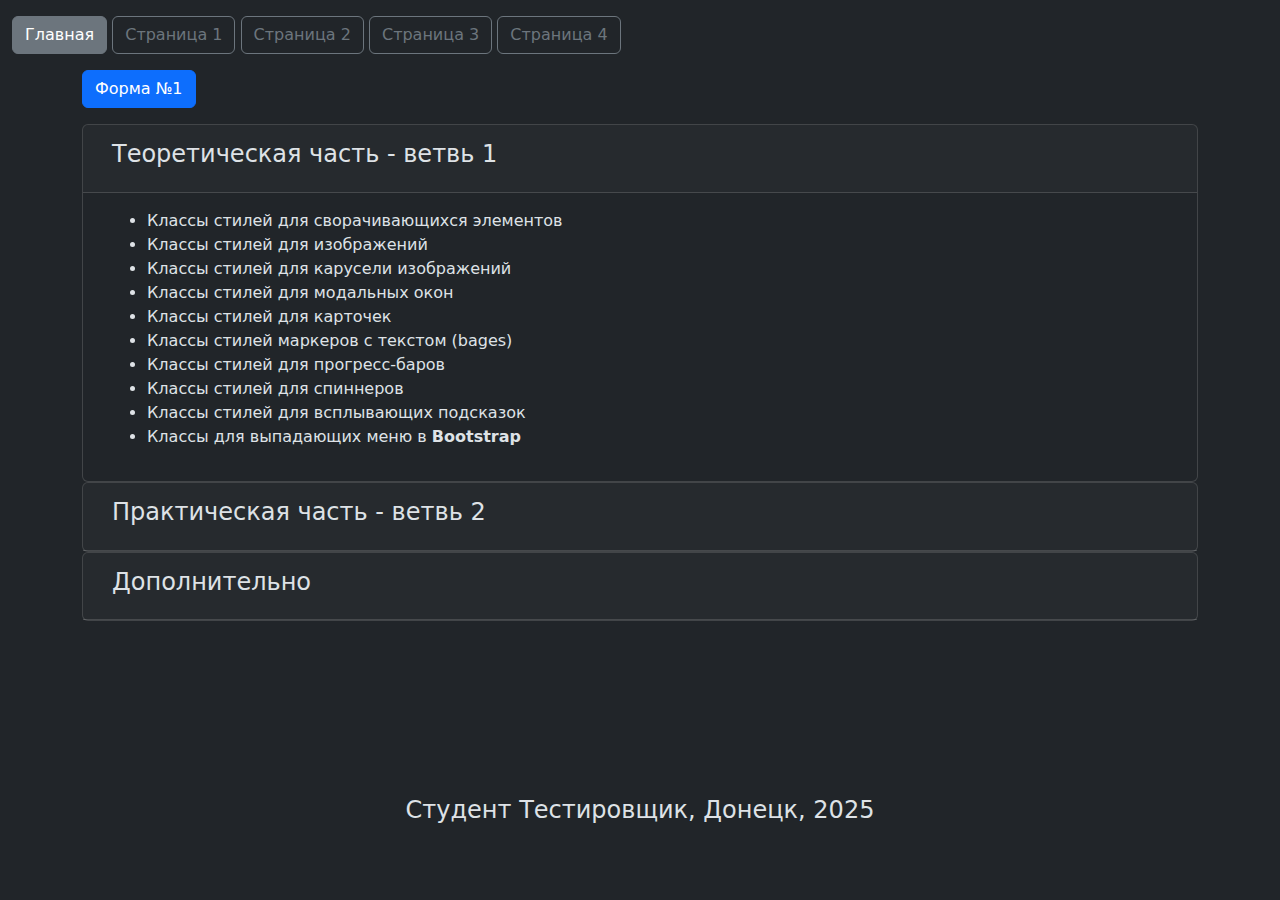
<file: index.html>
<!DOCTYPE html>
<html lang="en" data-bs-theme="dark">
    <head>
        <meta charset="UTF-8">
        <title>Задание на 11.03.2025 - применение Bootstrap</title>
    
        <!-- картинка для отображения в заголовке вкладки браузера -->
        <link href="/images/smile.png" rel="icon" type="image/x-icon">
    
        <!-- подключение стилей Bootstrap -->
        <link rel="stylesheet" href="/lib/css/bootstrap.min.css ">
        <script src="/lib/js/bootstrap.bundle.min.js"></script>

        <!-- подключение собственных стилей -->
        <link rel="stylesheet" href="/css/style.css" /> 
    </head>
    
    <body>
      <!-- навигация -->
      <nav class="container-fluid py-3">
          <a href="/index.html" class="btn btn-outline-secondary active">Главная</a>
          <a href="/htdocs/page01.html" class="btn btn-outline-secondary">Страница 1</a>
          <a href="/htdocs/page02.html" class="btn btn-outline-secondary">Страница 2</a>
          <a href="/htdocs/page03.html" class="btn btn-outline-secondary">Страница 3</a>
          <a href="/htdocs/pa`ge04.html" class="btn btn-outline-secondary">Страница 4</a>
      </nav>
    
      <!-- контент -->
      <main class="container">
        <!-- форма по заданию -->
        <a href="#collapsable-form1" class="btn btn-primary" data-bs-toggle="collapse">Форма №1</a>
        <div id="collapsable-form1" class="collapse">
            <figure>
                <img class="w-100" src="/images/forms/form1.png" alt="Форма 1 для верстки">
            </figure>

            <form class="ms-3" action="#" method="get" enctype="text/plain" >
                <fieldset>
                    <legend class="h5">Личная информация:</legend>
                    
                    <div class="mt-3">
                        <label class="form-label" for="name">Имя:</label>
                        <input class="form-control" type="text" name="name" id="name" maxlength="20" placeholder="Mickey" />
                    </div>

                    <div class="mt-1">
                        <label class="form-label" for="id-surname">Фамилия:</label>
                        <input class="form-control" type="text" name="surname" id="id-surname" maxlength="20" placeholder="Mouse" />
                    </div>
                    
                    <button class="my-3 btn btn-success" type="submit">Отправить</button>
                </fieldset>
            </form>
        </div>

        <div class="my-3" id="accordion">
            <div class="card">
                <div class="card-header">
                    <a class="btn" data-bs-toggle="collapse" href="#theory">
                        <h4>Теоретическая часть - ветвь 1</h4>
                    </a>
                </div>
                <div id="theory" class="collapse show" data-bs-parent="#accordion">
                    <div class="card-body">
                        <ul class="ms-3">
                            <li>Классы стилей для сворачивающихся элементов</li>
                            <li>Классы стилей для изображений</li>
                            <li>Классы стилей для карусели изображений</li>
                            <li>Классы стилей для модальных окон</li>
                            <li>Классы стилей для карточек </li>
                            <li>Классы стилей маркеров с текстом (bages)</li>
                            <li>Классы стилей для прогресс-баров</li>
                            <li>Классы стилей для спиннеров</li>
                            <li>Классы стилей для всплывающих подсказок</li>
                            <li>Классы для выпадающих меню в <b>Bootstrap</b></li>
                        </ul>
                    </div>
                </div>
            </div>
            <div class="card">
                <div class="card-header">
                    <a class="collapsed btn" data-bs-toggle="collapse" href="#practice">
                        <h4>Практическая часть - ветвь 2</h4>
                    </a>
                </div>
                <div id="practice" class="collapse" data-bs-parent="#accordion">
                    <div class="card-body">
                        <p>
                            Разработайте набор страниц HTML, используйте только стили Bootstrap. 
                            На главной странице сверстайте это задание на разработку, соблюдать типы шрифтов 
                            и их размеры не надо. <u>Использовать еще не пройденные классы Bootstrap для навигации 
                            не надо.</u> Используйте рассмотренные на занятии возможности Bootstrap, навигационное 
                            меню постройте на базе ссылок – кнопок в горизонтальной строке или вертикальном 
                            столбце.
                        </p>
                        <p>Набор страниц для разработки (размещать в блоке контента):</p>
                        
                        <ul class="ms-3">
                            <li>
                                <b>Главная страница:</b> при помощи элемента details разместите в верхней части 
                                форму по образцу <b>form1.png</b> из папки <b>templates</b> (фотографически точное 
                                воспроизведение 
                                формы не требуется), затем это задание на разработку
                            </li>
                            <li>
                                <b>Первая страница:</b> верстка формы ввода по образцу <b>form2.png</b> 
                                из папки <b>templates</b> (фотографически точное воспроизведение формы 
                                не требуется). 
                                Форму реализуйте в модальном окне. 
                            </li>
                            <li>
                                <b>Вторая страница:</b> верстка формы ввода сведений о пациенте: фамилия, имя, 
                                отчество, дата рождения, пол (две радиокнопки), симптомы (оформите в виде 
                                списка с множественным выбором): головная боль, повышенное давление, затрудненное 
                                дыхание, боли в шее, опции (оформите в виде чекбоксов или переключателей): 
                                требуется представитель (помощник), требуется кресло для транспортировки, 
                                требуется медицинское сопровождение, требуется приоритетное обслуживание.
                                Форму реализуйте в модальном окне. В сворачивающемся блоке на странице 
                                разместите этот пункт.
                            </li>  
                            <li>
                                <b>Третья страница:</b> верстка формы ввода сведений об экскурсии: 
                                название, дата и время начала, место назначения (оформите выпадающим 
                                списком, гора Ай-Петри, Мраморная пещера, гора Демерджи, Солнечная долина, 
                                Розовые озера, бухты Севастополя, грязевые вулканы, Евпатория, звездопад 
                                воспоминаний, заповедник Карадаг), дополнительные требования 
                                (оформите как набор чек-боксов или переключателей): удобная обувь, 
                                теплая одежда, питьевая вода, купальные принадлежности.
                                Форму реализуйте в модальном окне. В сворачивающемся блоке на странице 
                                разместите этот пункт.
                            </li>
                            <li>
                                <b>Четвертая страница:</b> верстка формы ввода по образцу <b>form3.png</b> 
                                из папки <b>templates</b> (фотографически точное воспроизведение формы 
                                не требуется). Форму реализуйте в модальном окне. В сворачивающемся блоке 
                                на странице разместите этот пункт.
                            </li>
                        </ul>
                    </div>
                </div>
            </div>
            <div class="card">
                <div class="card-header">
                    <a class="collapsed btn" data-bs-toggle="collapse" href="#appendix">
                        <h4>Дополнительно</h4>
                    </a>
                </div>
                <div id="appendix" class="collapse" data-bs-parent="#accordion">
                    <div class="card-body">
                        <p>
                            Запись занятия можно скачать 
                            <a href="https://cloud.mail.ru/public/2JLU/TMgwUMgZA"><b>по этой ссылке</b></a> 
                            Материалы занятия в этом же архиве. 
                        </p>
                    </div>
                </div>
            </div>
        </div>
    </main>

    <!-- футер -->
  <footer class="container-fluid py-5 mt-5">
      <h4 class="text-center">Студент Тестировщик, Донецк, 2025</h4>
  </footer>
  </body>
  </html>
</file>
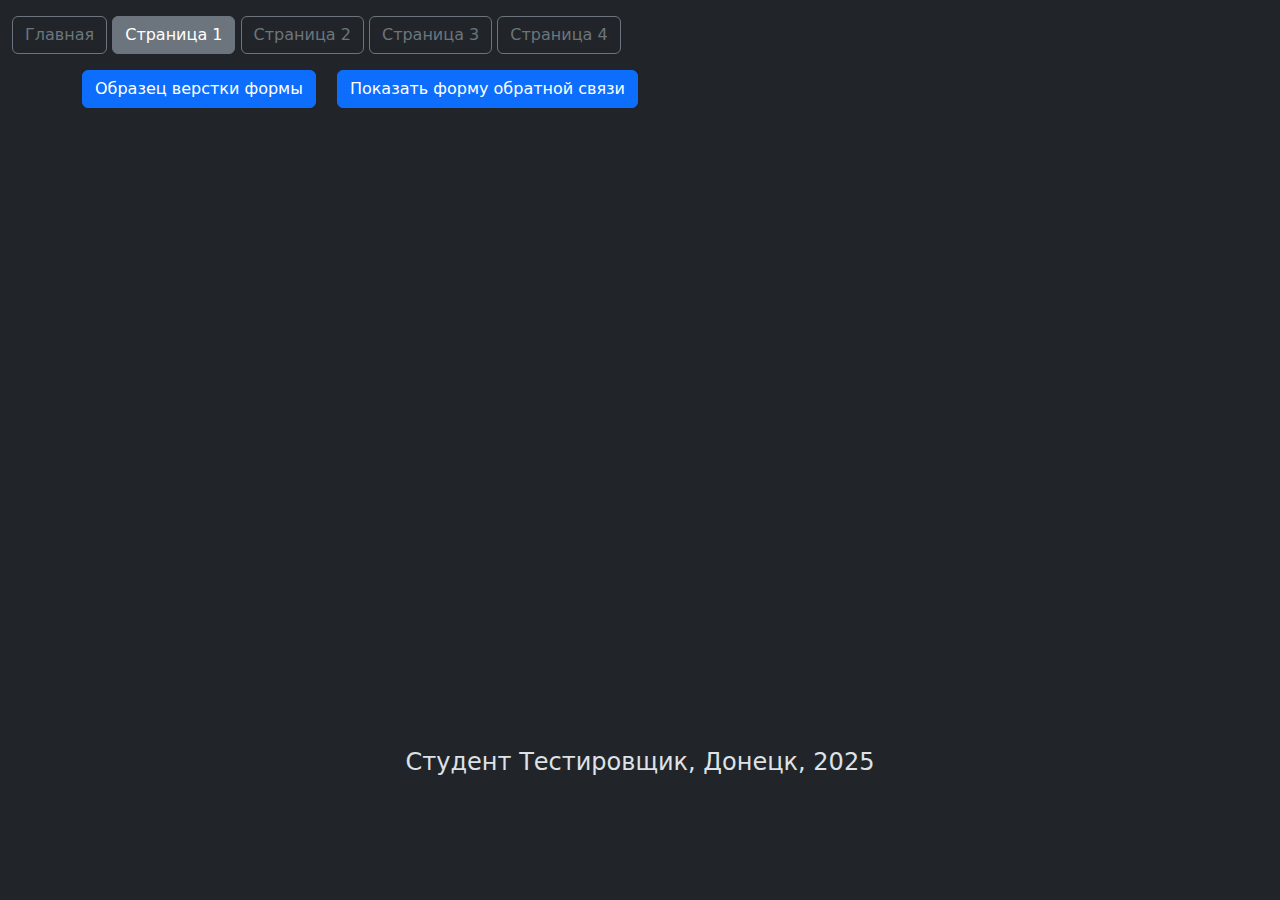
<file: htdocs/page01.html>
<!DOCTYPE html data-bs-theme="dark">
<html lang="en" data-bs-theme="dark">
    <head>
        <meta charset="UTF-8">
        <title>Задание на 11.03.2025 - применение Bootstrap</title>
    
        <!-- картинка для отображения в заголовке вкладки браузера -->
        <link href="/images/smile.png" rel="icon" type="image/x-icon">
    
        <!-- подключение стилей Bootstrap -->
        <link rel="stylesheet" href="/lib/css/bootstrap.min.css ">
        <script src="/lib/js/bootstrap.bundle.min.js"></script>

        <!-- подключение собственных стилей -->
        <link rel="stylesheet" href="/css/style.css" />        
    </head>
    
    <body>
      <!-- навигация -->
      <nav class="container-fluid py-3">
        <a href="/index.html" class="btn btn-outline-secondary">Главная</a>
        <a href="/htdocs/page01.html" class="btn btn-outline-secondary active">Страница 1</a>
        <a href="/htdocs/page02.html" class="btn btn-outline-secondary">Страница 2</a>
        <a href="/htdocs/page03.html" class="btn btn-outline-secondary">Страница 3</a>
        <a href="/htdocs/pa`ge04.html" class="btn btn-outline-secondary">Страница 4</a>
    </nav>
    
    <!-- контент -->
    <main class="container">
    
        <a href="#collapsable-form" class="btn btn-primary me-3 mb-3" data-bs-toggle="collapse">Образец верстки формы</a>
        <div id="collapsable-form" class="collapse w-50">
            <figure>
                <img class="w-100" src="/images/forms/form2.png" alt="Образец для верстки, флома 2" />
            </figure>
        </div>

        <button type="button" class="btn btn-primary mb-3" data-bs-toggle="modal" data-bs-target="#modal-form2">
           Показать форму обратной связи
        </button>

        <div class="modal fade" id="modal-form2">
            <div class="modal-dialog modal-dialog-centered">
                <div class="modal-content">
        
                    <!-- Modal Header -->
                    <div class="modal-header">
                        <h5 class="modal-title">Форма обратной связи</h5>
                        <button type="button" class="btn-close" data-bs-dismiss="modal"></button>
                    </div>
        
                    <!-- Modal body -->
                    <div class="modal-body">
                        
                        <!-- может быть форма, но submit может быть за пределами формы -->
                        <form id="form2" method="get" action="#" class="border-1 p-3">
        
                            <div class="mb-3">
                                <label class="form-label">
                                <input type="text" name="name" /> 
                                Ваше имя
                                </label>
                            </div>
                
                            <div class="mb-3">
                                <label class="form-label">
                                <input type="email" name="email" /> 
                                Электронная почта
                                </label>
                            </div>
                
                            <div class="mb-3">
                                <label class="form-label">
                                <input type="text" name="topic" /> Тема сообщения
                                </label>
                            </div>
                
                            <div class="mb-3">
                                <label class="form-label" for="id_text">Текст сообщения:</label>
                                <textarea class="form-control" id="id_text" name="text" rows="5" value="">
                                </textarea>
                            </div>
                        </form>                    
                    </div>
        
                    <!-- Modal footer -->
                    <div class="modal-footer">
                        <button form="form2" class="btn btn-primary mb-3" type="submit">
                            Отправить
                        </button>
                    </div>
        
                </div>
            </div>
        </div>
    </main>

    <!-- футер -->
    <footer class="container-fluid text-light-50 py-5">
        <h4 class="text-center">Студент Тестировщик, Донецк, 2025</h4>
    </footer>
  </body>
  </html>
</file>
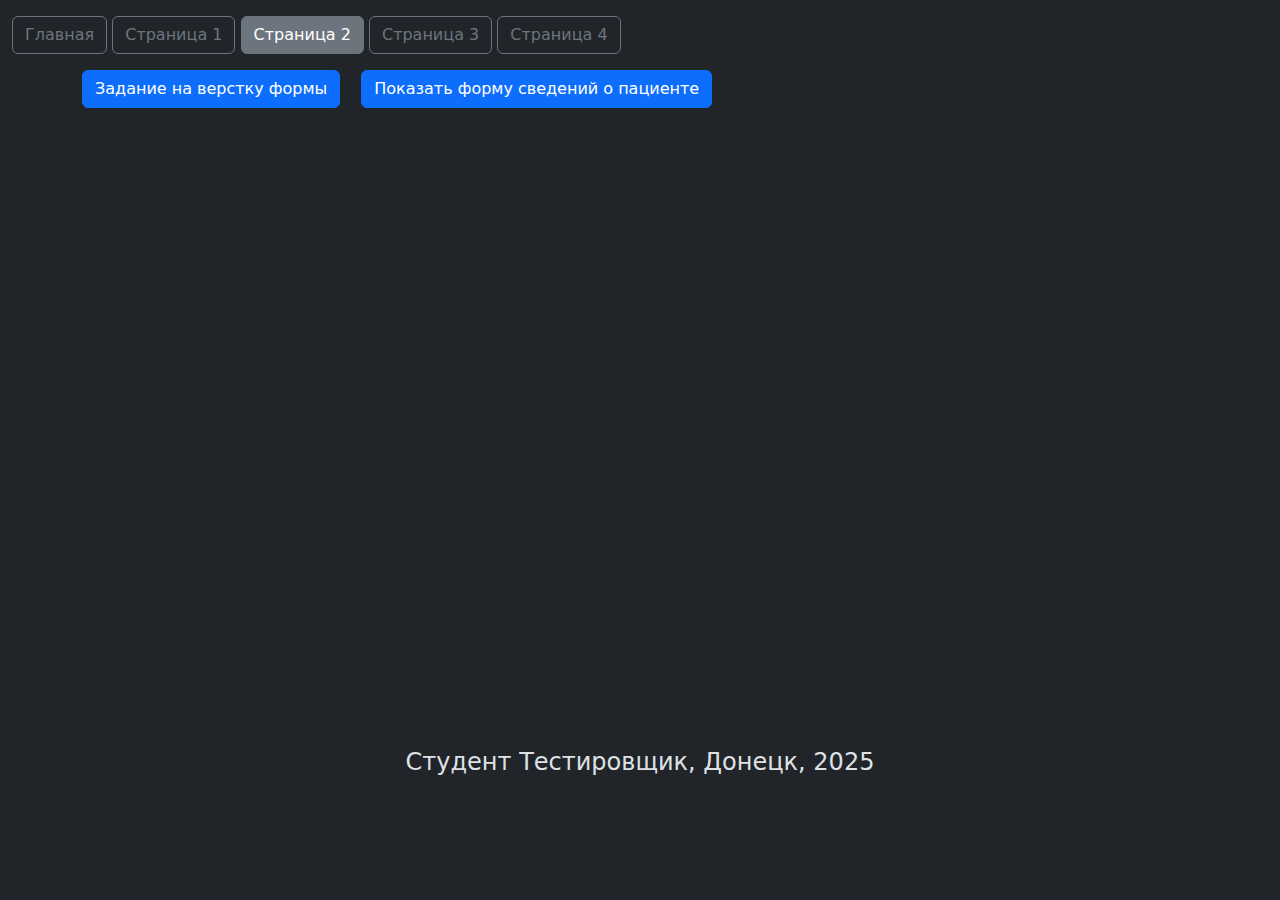
<file: htdocs/page02.html>
<!DOCTYPE html>
<html lang="en" data-bs-theme="dark">
    <head>
        <meta charset="UTF-8">
        <title>Задание на 04.03.2025 - применение Bootstrap</title>
    
        <!-- картинка для отображения в заголовке вкладки браузера -->
        <link href="/images/smile.png" rel="icon" type="image/x-icon">
    
        <!-- подключение стилей Bootstrap -->
        <link rel="stylesheet" href="/lib/css/bootstrap.min.css ">
        <script src="/lib/js/bootstrap.bundle.min.js"></script>

        <!-- подключение собственных стилей -->
        <link rel="stylesheet" href="/css/style.css" />        
    </head>
    
    <body>
      <!-- навигация -->
      <nav class="container-fluid bg-dark text-light py-3">
        <a href="/index.html" class="btn btn-outline-secondary">Главная</a>
        <a href="/htdocs/page01.html" class="btn btn-outline-secondary">Страница 1</a>
        <a href="/htdocs/page02.html" class="btn btn-outline-secondary active">Страница 2</a>
        <a href="/htdocs/page03.html" class="btn btn-outline-secondary">Страница 3</a>
        <a href="/htdocs/page04.html" class="btn btn-outline-secondary">Страница 4</a>
    </nav>
    
    <!-- контент -->
    <main class="container">
      <a href="#collapsable" class="btn btn-primary me-3 mb-3" data-bs-toggle="collapse">Задание на верстку формы</a>
      <div id="collapsable" class="collapse w-50">
          <p>
            <b>Вторая страница:</b> верстка формы ввода сведений о пациенте: фамилия, имя, 
            отчество, дата рождения, пол (две радиокнопки), симптомы (оформите в виде 
            списка с множественным выбором): головная боль, повышенное давление, затрудненное 
            дыхание, боли в шее, опции (оформите в виде чекбоксов или переключателей): 
            требуется представитель (помощник), требуется кресло для транспортировки, 
            требуется медицинское сопровождение, требуется приоритетное обслуживание.
            Форму реализуйте в модальном окне. В сворачивающемся блоке на странице 
            разместите этот пункт.
          </p>
      </div> 

      <button type="button" class="btn btn-primary mb-3" data-bs-toggle="modal" data-bs-target="#modal-form">
        Показать форму сведений о пациенте
     </button>

     <div class="modal fade" id="modal-form">
      <div class="modal-dialog modal-dialog-centered">
          <div class="modal-content">
  
              <!-- Modal Header -->
              <div class="modal-header">
                  <h5 class="modal-title">Ввод сведений о пациенте</h5>
                  <button type="button" class="btn-close" data-bs-dismiss="modal"></button>
              </div>
  
              <!-- Modal body -->
              <div class="modal-body">
                  
                  <!-- может быть форма, но submit может быть за пределами формы -->
                  <form id="formPatient" class="p-3" action="#" method="get" enctype="text/plain" >
                    <div class="mb-3">
                      <label class="form-label" for="surname">Фамилия:</label>
                      <input class="form-control" type="text" name="surname" id="surname" />
                    </div>
            
                    <div class="mb-3">
                      <label class="form-label" for="name">Имя:</label>
                      <input class="form-control" type="text" name="name" id="name" />
                  </div>
            
                  <div class="mb-3">
                    <label class="form-label" for="patronymic">Отчество:</label>
                    <input class="form-control" type="text" name="patronymic" id="patronymic" />    
                  </div>
            
                    <div class="mb-3">
                      <label class="form-label" for="birth-day">Дата рождения:</label>
                      <input class="form-control" type="date" name="birthDay" id="birth-day" />
                    </div>
            
                    <div class="mb-3">
                      <label class="form-label">Пол пациента:</label>
                      <div class="form-check">
                        <input type="radio" class="form-check-input" id="id-male" name="gender" value="male" checked>
                        <label class="form-check-label" for="id-male">Мужской</label>
                      </div>
                      <div class="form-check">
                        <input type="radio" class="form-check-input" id="id-female" name="gender" value="female">
                        <label class="form-check-label" for="id-female">Женский</label>
                      </div>
                    </div>
            
                    <!-- сисок симптомов, множественный выбор-->
                    <div class="mb-3">
                      <label for="id-sympthomas" class="form-label">Симптомы (можно выбрать несколько):</label>
                      <select multiple class="form-select" id="id-sympthomas" name="sympthomas">
                        <option value="1">Головная боль</option>
                        <option value="2">Повышенное давление</option>
                        <option value="3">Затрудненное дыхание</option>
                        <option value="4">Боли в шее</option>
                      </select>
                    </div> 
            
                    <!-- опции, набор чек-боксов -->
                    <div class="mb-3">
                      <label class="form-label">Дополнительные требоваёния:</label>
                      <div class="form-check">
                        <input type="checkbox" class="form-check-input" id="id-pre1" name="pre1"/>
                        <label class="form-check-label" for="id-pre1">требуется представитель (помощник)</label>
                      </div>
                      <div class="form-check">
                        <input type="checkbox" class="form-check-input" id="id-pre2" name="pre2"/>
                        <label class="form-check-label" for="id-pre2">требуется кресло для транспортировки</label>
                      </div>
                      <div class="form-check">
                        <input type="checkbox" class="form-check-input" id="id-pre3" name="pre3"/>
                        <label class="form-check-label" for="id-pre3">требуется медицинское сопровождение</label>
                      </div>
                      <div class="form-check">
                        <input type="checkbox" class="form-check-input" id="id-pre4" name="pre4"/>
                        <label class="form-check-label" for="id-pre4">требуется приоритетное обслуживание</label>
                      </div>
                    </div>
                  </fieldset>
                </form>                    
              </div>
  
              <!-- Modal footer -->
              <div class="modal-footer">
                  <button form="formPatient" class="btn btn-primary mb-3" type="submit">
                      Отправить
                  </button>
              </div>
  
          </div>
      </div>
     </div>
  </main>

    <!-- футер -->
    <footer class="container-fluid bg-dark text-light-50 py-5">
        <h4 class="text-center">Студент Тестировщик, Донецк, 2025</h4>
    </footer>
  </body>
  </html>
</file>
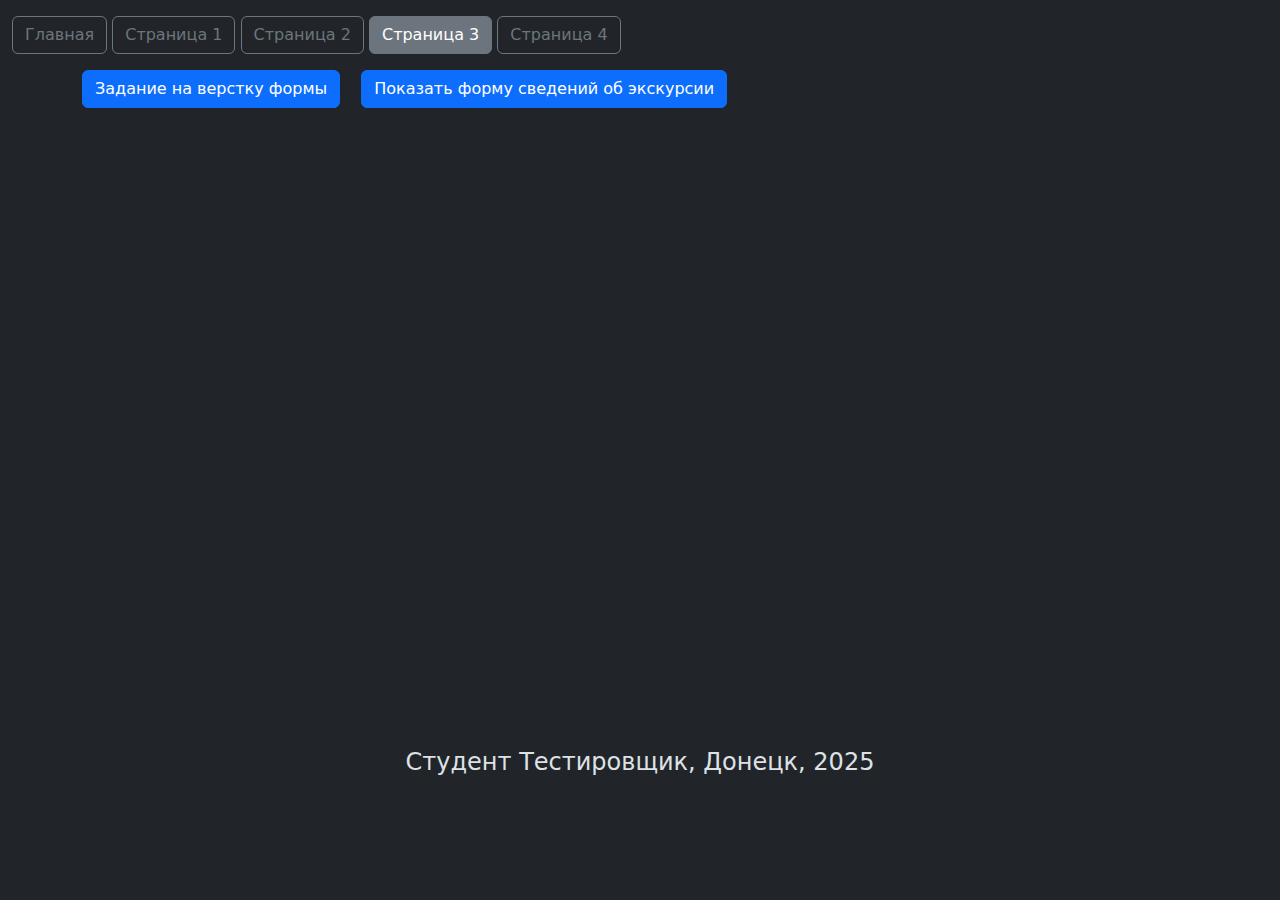
<file: htdocs/page03.html>
<!DOCTYPE html>
<html lang="en" data-bs-theme="dark">
    <head>
        <meta charset="UTF-8">
        <title>Задание на 11.03.2025 - применение Bootstrap</title>
    
        <!-- картинка для отображения в заголовке вкладки браузера -->
        <link href="/images/smile.png" rel="icon" type="image/x-icon">
    
        <!-- подключение стилей Bootstrap -->
        <link rel="stylesheet" href="/lib/css/bootstrap.min.css ">
        <script src="/lib/js/bootstrap.bundle.min.js"></script>

        <!-- подключение собственных стилей -->
        <link rel="stylesheet" href="/css/style.css" />        
    </head>
    
    <body>
      <!-- навигация -->
      <nav class="container-fluid py-3">
        <a href="/index.html" class="btn btn-outline-secondary">Главная</a>
        <a href="/htdocs/page01.html" class="btn btn-outline-secondary">Страница 1</a>
        <a href="/htdocs/page02.html" class="btn btn-outline-secondary">Страница 2</a>
        <a href="/htdocs/page03.html" class="btn btn-outline-secondary active">Страница 3</a>
        <a href="/htdocs/page04.html" class="btn btn-outline-secondary">Страница 4</a>
    </nav>
    
      <!-- контент -->
      <main class="container">
        
        <a href="#collapsable" class="btn btn-primary me-3 mb-3" data-bs-toggle="collapse">Задание на верстку формы</a>
        <div id="collapsable" class="collapse w-50">
            <p>
              <b>Третья страница:</b> верстка формы ввода сведений об экскурсии: 
              название, дата и время начала, место назначения (оформите выпадающим 
              списком, гора Ай-Петри, Мраморная пещера, гора Демерджи, Солнечная долина, 
              Розовые озера, бухты Севастополя, грязевые вулканы, Евпатория, звездопад 
              воспоминаний, заповедник Карадаг), дополнительные требования 
              (оформите как набор чек-боксов или переключателей): удобная обувь, 
              теплая одежда, питьевая вода, купальные принадлежности.
              Форму реализуйте в модальном окне. В сворачивающемся блоке на странице 
              разместите этот пункт.
            </p>
        </div> 
  
        <button type="button" class="btn btn-primary mb-3" data-bs-toggle="modal" data-bs-target="#modal-form">
          Показать форму сведений об экскурсии
       </button>

       <div class="modal fade" id="modal-form">
        <div class="modal-dialog modal-dialog-centered">
            <div class="modal-content">
    
                <!-- Modal Header -->
                <div class="modal-header">
                    <h5 class="modal-title">Ввод сведений об экскурсии</h5>
                    <button type="button" class="btn-close" data-bs-dismiss="modal"></button>
                </div>
    
                <!-- Modal body -->
                <div class="modal-body">
                   
                    <!-- может быть форма, но submit может быть за пределами формы -->
                    <form id="formExcurtion" class="p-3" action="#" method="get" enctype="text/plain" >
                      <div class="mb-3">
                        <label class="form-label" for="id-excursionName">Название экскурсии:</label>
                        <input class="form-control" type="text" name="excursionName" id="id-excursionName" />
                    </div>
            
                      <div class="mb-3">
                        <label class="form-label" for="id-start">Дата и время начала:</label>
                        <input class="form-control" type="datetime-local" name="start" id="id-start" />
                      </div>
            
                      <!-- список мест проведения экскурсии -->
                      <div class="mb-3">
                        <label for="id-target" class="form-label">Место назначения:</label>
                        <select class="form-select" id="id-target" name="target">
                          <option value="1">Гора Ай-Петри</option>
                          <option value="2">Мраморная пещера</option>
                          <option value="3">Гора Демерджи</option>
                          <option value="4">Cолнечная долина</option>
                          <option value="5">Розовые озера</option>
                          <option value="6">Бухты Севастополя</option>
                          <option value="7">Грязевые вулканы</option>
                          <option value="8">Евпатория</option>
                          <option value="9">Звездопад воспоминаний</option>
                          <option value="10">Заповедник Карадаг</option>
                        </select>
                      </div> 
            
                      <!-- опции, набор чек-боксов -->
                      <div class="mb-3">
                        <label class="form-label">Дополнительные требования:</label>
                        <div class="form-check">
                          <input type="checkbox" class="form-check-input" id="id-pre1" name="pre1"/>
                          <label class="form-check-label" for="id-pre1">удобная обувь</label>
                        </div>
                        <div class="form-check">
                          <input type="checkbox" class="form-check-input" id="id-pre2" name="pre2"/>
                          <label class="form-check-label" for="id-pre2">теплая одежда</label>
                        </div>
                        <div class="form-check">
                          <input type="checkbox" class="form-check-input" id="id-pre3" name="pre3"/>
                          <label class="form-check-label" for="id-pre3">питьевая вода</label>
                        </div>
                        <div class="form-check">
                          <input type="checkbox" class="form-check-input" id="id-pre4" name="pre4"/>
                          <label class="form-check-label" for="id-pre4">купальные принадлежности</label>
                        </div>
                      </div>
                    </fieldset>
                  </form>                    
                </div>
    
                <!-- Modal footer -->
                <div class="modal-footer">
                    <button form="formExcurtion" class="btn btn-primary mb-3" type="submit">
                        Отправить
                    </button>
                </div>
    
            </div>
        </div>
       </div>
    </main>

    <!-- футер -->
    <footer class="container-fluid py-5">
        <h4 class="text-center">Студент Тестировщик, Донецк, 2025</h4>
    </footer>
  </body>
  </html>
</file>
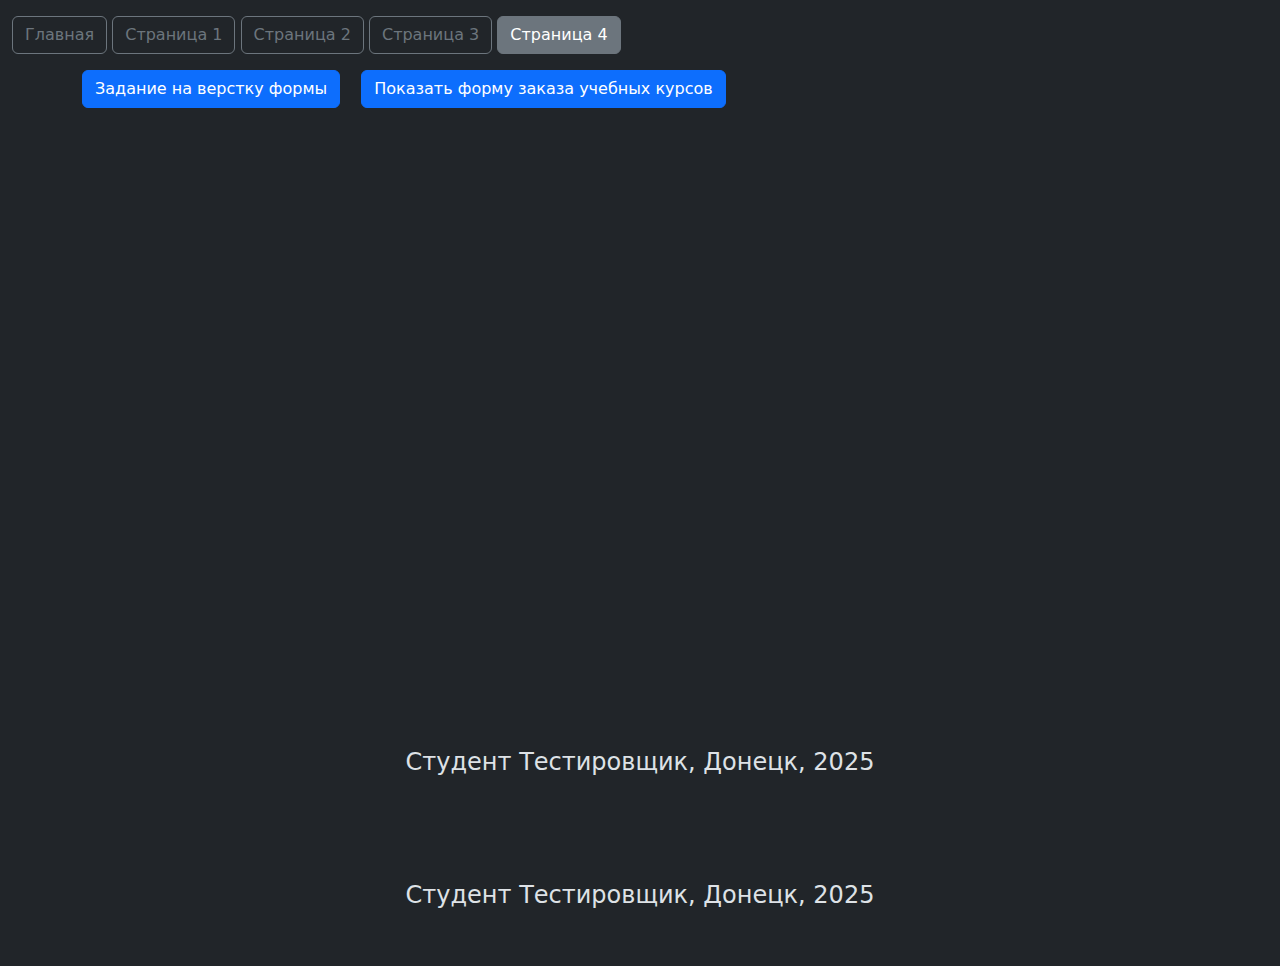
<file: htdocs/page04.html>
<!DOCTYPE html>
<html lang="en" data-bs-theme="dark">
    <head>
        <meta charset="UTF-8">
        <title>Задание на 11.03.2025 - применение Bootstrap</title>
    
        <!-- картинка для отображения в заголовке вкладки браузера -->
        <link href="/images/smile.png" rel="icon" type="image/x-icon">
    
        <!-- подключение стилей Bootstrap -->
        <link rel="stylesheet" href="/lib/css/bootstrap.min.css ">
        <script src="/lib/js/bootstrap.bundle.min.js"></script>

        <!-- подключение собственных стилей -->
        <link rel="stylesheet" href="/css/style.css" />        
    </head>
    
    <body>
      <!-- навигация -->
      <nav class="container-fluid bg-dark text-light py-3">
        <a href="/index.html" class="btn btn-outline-secondary">Главная</a>
        <a href="/htdocs/page01.html" class="btn btn-outline-secondary">Страница 1</a>
        <a href="/htdocs/page02.html" class="btn btn-outline-secondary">Страница 2</a>
        <a href="/htdocs/page03.html" class="btn btn-outline-secondary">Страница 3</a>
        <a href="/htdocs/page04.html" class="btn btn-outline-secondary active">Страница 4</a>
    </nav>
    
      <!-- контент -->
      <main class="container">

        <a href="#collapsable" class="btn btn-primary me-3 mb-3" data-bs-toggle="collapse">Задание на верстку формы</a>
        <div id="collapsable" class="collapse w-50">
            <p>
              <b>Четвертая страница:</b> верстка формы ввода по образцу <b>form3.png</b> 
              из папки <b>templates</b> (фотографически точное воспроизведение формы 
              не требуется). Форму реализуйте в модальном окне. В сворачивающемся блоке 
              на странице разместите этот пункт.
            </p>
            <figure>
              <img class="w-50" src="/images/forms/form3.png" alt="Образец для верстки, флома 3" />
          </figure>
        </div> 
  
        <button type="button" class="btn btn-primary mb-3" data-bs-toggle="modal" data-bs-target="#modal-form">
          Показать форму заказа учебных курсов
       </button>
  
       <div class="modal fade" id="modal-form">
        <div class="modal-dialog modal-dialog-centered">
            <div class="modal-content">
    
                <!-- Modal Header -->
                <div class="modal-header">
                    <h5 class="modal-title">Форма заказа учебных курсов</h5>
                    <button type="button" class="btn-close" data-bs-dismiss="modal"></button>
                </div>
    
                <!-- Modal body -->
                <div class="modal-body">
                   
                    <!-- может быть форма, но submit может быть за пределами формы -->
                    <form id="formCurses" class="p-3" action="#" method="get" enctype="text/plain" >
                      <div class="mb-3">
                        <label class="form-label" for="id-fullname">Введите ФИО:</label>
                        <input class="form-control" type="text" name="fullname" id="id-fullname"/>
                      </div>
              
                      <div class="mb-3">
                        <label class="form-label" for="id-password">Введите пароль:</label>
                        <input class="form-control" type="password" name="password" id="id-password" />
                      </div>
              
                      <div class="mb-3">
                        <label class="form-label">Какой диск вы хотите получить?</label>
                        <div class="form-check">
                          <input type="radio" class="form-check-input" id="id-cd" name="media" value="cd" checked/>
                          <label class="form-check-label" for="id-cd">CD</label>
                        </div>
                        <div class="form-check">
                          <input type="radio" class="form-check-input" id="id-dvd" name="media" value="dvd"/>
                          <label class="form-check-label" for="id-dvd">DVD</label>
                        </div>
                      </div>
              
                      <div class="mb-3">
                        <label class="form-label">Какие курсы вы хотите видеть на диске?</label>
                        <div class="form-check">
                          <input type="checkbox" class="form-check-input" id="id-ps" name="ps" checked/>
                          <label class="form-check-label" for="id-ps">Курсы по Фотошопу</label>
                        </div>
                        <div class="form-check">
                          <input type="checkbox" class="form-check-input" id="id-adw" name="adw"/>
                          <label class="form-check-label" for="id-adw">Курсы по Adobe Dreamweaver</label>
                        </div>
                        <div class="form-check">
                          <input type="checkbox" class="form-check-input" id="id-php" name="php"/>
                          <label class="form-check-label" for="id-php">Курсы по PHP</label>
                        </div>
                      </div>
              
                      <div class="mb-3">
                        <label for="id-dist" class="form-label">Выберите способ доставки:</label>
                        <select class="form-select" id="id-dist" name="distribution">
                          <option value="1">срочный</option>
                          <option value="2">почтовое отправление</option>
                          <option value="3">самовывоз</option>
                          <option value="4">ценная бандероль</option>
                        </select>
                      </div>
              
                      <div class="mb-3">
                        <label class="form-label" for="id-address">Введите адрес для доставки:</label>
                        <textarea class="form-control w-100" id="id-address" name="text" rows="5" value="">
                        </textarea>
                      </div> 
                  </form>                    
                </div>
    
                <!-- Modal footer -->
                <div class="modal-footer">
                  <button form="formCurses" class="btn btn-primary mb-3" type="submit">Сделать заказ</button>
                  <button form="formCurses" class="btn btn-secondary mb-3" type="reset">Отмена</button>
                </div>
    
            </div>
        </div>
       </div>
  </main>

  <!-- футер -->
  <footer class="container-fluid text-light-50 py-5">
      <h4 class="text-center">Студент Тестировщик, Донецк, 2025</h4>
  </footer>
</body>
</html>

    </main>

    <!-- футер -->
    <footer class="container-fluid bg-dark text-light-50 py-5">
        <h4 class="text-center">Студент Тестировщик, Донецк, 2025</h4>
    </footer>
  </body>
  </html>
</file>
<file: css/style.css>
/* общие стили страниц */


main {
    /* применение функции calc() и переменной CSS */
    min-height: 70vh;
}

/* глобальные переменные */
:root {
    /* переменная или пользовательский стиль
      --имя-переменно   -бе-пробелов: значениеПеременной;
    */
    --nav-height: 30px;
    --footer-height: 130px;

    --color-nav-footer: white;

    /* цвета блоков для верстки*/
    --bg-grey: #bcb0d4;
    --bg-yellow: #fefa01;
    --bg-blue: #0188e1;
    --bg-green: #009049;
    --bg-orange: #f57f01;
    --bg-raspberry: #f02f72;
    --bg-pink: #fb9d9b;    
}
</file>
